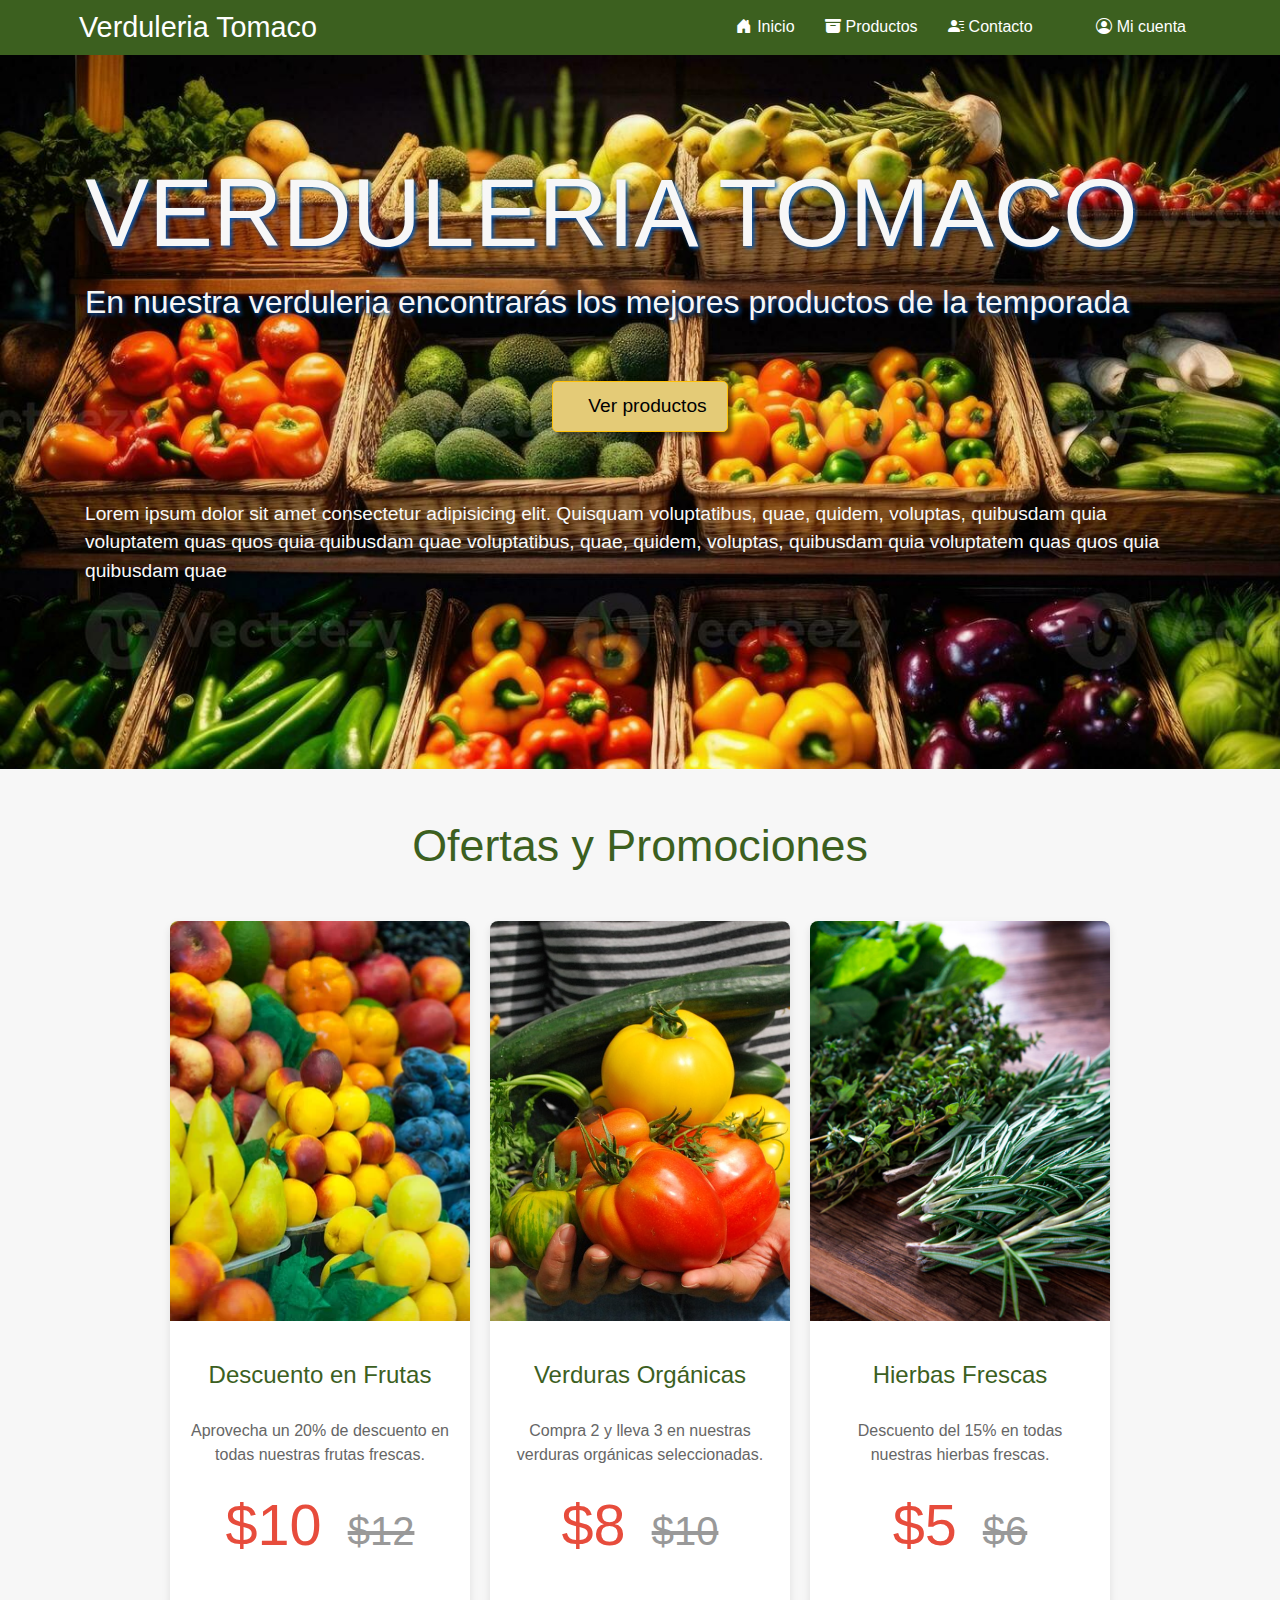
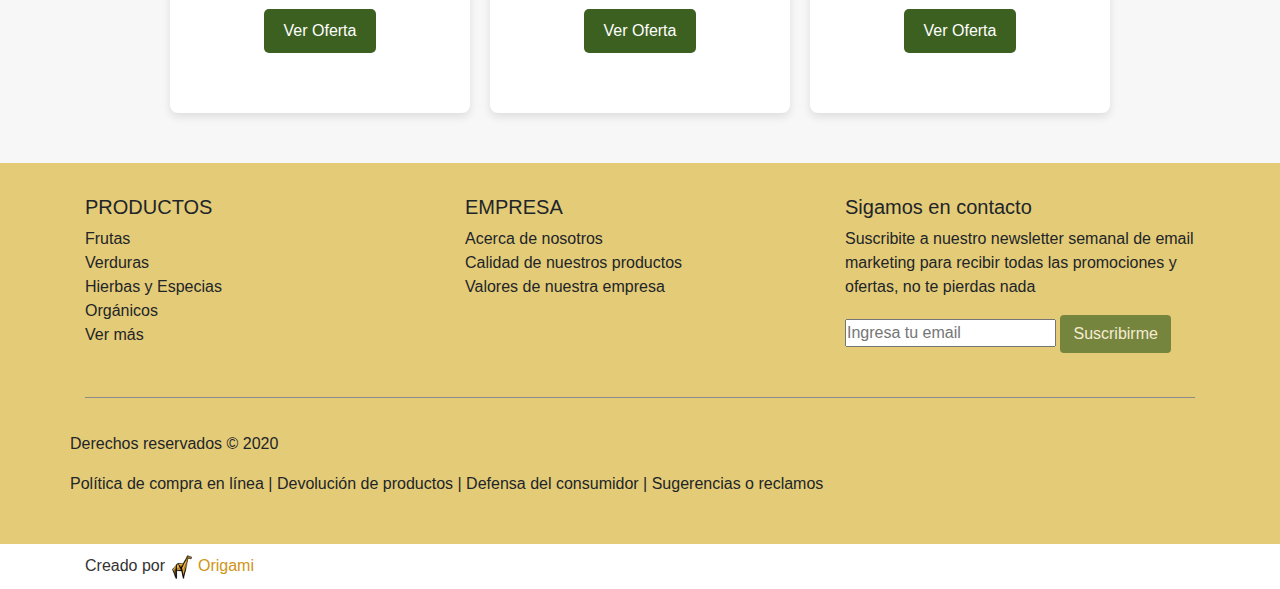
<file: index.html>
<!DOCTYPE html>
<html lang="en">

<head>
    <meta charset="UTF-8">
    <meta name="viewport" content="width=device-width, initial-scale=1.0">
    <title>Verduleria Tomaco</title>
    <link rel="stylesheet" href="src/css/styles.css">
    <!-- bootstrap -->
    <link href="https://maxcdn.bootstrapcdn.com/bootstrap/4.0.0/css/bootstrap.min.css" rel="stylesheet">
    <!-- font awesome CDN -->
    <link rel="stylesheet" href="https://cdnjs.cloudflare.com/ajax/libs/font-awesome/5.15.4/css/all.min.css"
        integrity="sha384-DyZ88mC6Up2uqS4h/2y6lO0hVVj+7et7hM2q6sEl0r87V7FSfjDQ5jf5y4sfofs" crossorigin="anonymous">
    <!-- bootstrap icons -->
    <link rel="stylesheet" href="https://cdn.jsdelivr.net/npm/bootstrap-icons@1.11.3/font/bootstrap-icons.min.css">
     
</head>

<body>
    <header>
        <div class="top-header">
            <div class="container">
                <h1>Verduleria Tomaco</h1>
                <!-- agregar iconos -->
                <nav>
                    <ul class="nav-list">
                        <li><a href="/index.html"><i class="bi bi-house-door-fill"></i>Inicio</a></li>
                        <li><a href="#productos"><i class="bi bi-archive-fill"></i>Productos</a></li>
                        <li><a href="#contacto"><i class="bi bi-person-lines-fill"></i>Contacto</a></li>
                        <li class="ml-4 pl-4"><a href="/src/pages/micuenta.html"><i class="bi bi-person-circle"></i>Mi cuenta</a></li>
                    </ul>
                </nav>
            </div>
        </div>
    </header>
    <main>
        <section id="portada">
            <div class="portada">
                <div class="container portada-bienvenida">
                    <h2 class="text-uppercase">Verduleria Tomaco</h2>
                    <p>En nuestra verduleria encontrarás los mejores productos de la temporada</p>
                    <!-- llamado a la accion rapida boton más icono de carrito de compras-->
                    <div class="ver-productos">
                        <button type="button" class="btn-productos btn btn-warning ">
                            <i class="fas fa-shopping-cart"></i>Ver productos</button>
                    </div>
                    <!-- corta historia de la verduleria -->
                    <div class="corta-historia">
                        <p class="text-light">Lorem ipsum dolor sit amet consectetur adipisicing elit. Quisquam
                            voluptatibus, quae, quidem, voluptas, quibusdam quia voluptatem quas quos quia quibusdam
                            quae voluptatibus, quae, quidem, voluptas, quibusdam quia voluptatem quas quos quia
                            quibusdam quae</p>
                    </div>
                </div>
            </div>

        </section>
        
        <section id="promotions" class="promotions-section">
            <div class="container">
                <div class="titulo">
                    <h2 class="section-title mb-5">Ofertas y Promociones</h2>
                </div>
            </div>

            <div class="container">
                <div class="promo-grid">
                    <div class="promo-item">
                        <img src="assets/images/frutas.jpg" alt="Promo 1" class="promo-image">
                        <div class="promo-content">
                            <div>
                                <h3 class="promo-title">Descuento en Frutas</h3>
                                <p class="promo-description">Aprovecha un 20% de descuento en todas nuestras frutas
                                    frescas.
                                </p>
                            </div>
                            <div>
                                <span class="promo-price">$10 <del>$12</del></span>
                            </div>
                            <button class="promo-button">Ver Oferta</button>
                        </div>
                    </div>
                    <div class="promo-item">
                        <img src="assets/images/verduras-organicas.jpg" alt="Promo 2" class="promo-image">
                        <div class="promo-content">
                            <div>
                                <h3 class="promo-title">Verduras Orgánicas</h3>
                                <p class="promo-description">Compra 2 y lleva 3 en nuestras verduras orgánicas
                                    seleccionadas.</p>
                            </div>
                            <div>
                                <span class="promo-price">$8 <del>$10</del></span>
                            </div>
                            <button class="promo-button">Ver Oferta</button>
                        </div>
                    </div>
                    <div class="promo-item">
                        <img src="assets/images/hierbas-frescas.jpg" alt="Promo 3" class="promo-image">
                        <div class="promo-content">
                            <div>
                                <h3 class="promo-title">Hierbas Frescas</h3>
                                <p class="promo-description">Descuento del 15% en todas nuestras hierbas frescas.</p>
                            </div>
                            <div>
                                <span class="promo-price">$5 <del>$6</del></span>
                            </div>
                            <button class="promo-button">Ver Oferta</button>
                        </div>
                    </div>
                </div>
            </div>
        </section>
    </main>
    <footer>
        <div class="footer-verduleria">
            <div class="container">
                <div class="row">
                    <div class="col columna-productos">
                        <h5>PRODUCTOS</h5>
                        <ul>
                            <li><a href="#">Frutas</a></li>
                            <li><a href="#">Verduras</a></li>
                            <li><a href="#">Hierbas y Especias</a></li>
                            <li><a href="#">Orgánicos</a></li>
                            <li><a href="#">Ver más</a></li>
                        </ul>
                    </div>
                    <div class="col columna-empresa">
                        <h5>EMPRESA</h5>
                        <ul>
                            <li><a href="#">Acerca de nosotros</a></li>
                            <li><a href="#">Calidad de nuestros productos</a></li>
                            <li><a href="#">Valores de nuestra empresa</a></li>
                        </ul>
                    </div>
                    <div class="col columna-suscripcion">
                        <h5>Sigamos en contacto</h5>
                        <p>Suscribite a nuestro newsletter semanal de email marketing para recibir todas las promociones
                            y ofertas, no te pierdas nada</p>
                        <form action="" method="post">
                            <input type="email" name="email" placeholder="Ingresa tu email" autocomplete="given-name">
                            <button class="btn btn-suscribirme" type="submit" _blank disabled>Suscribirme</button>
                        </form>
                    </div>
                </div>
            </div>

            <div class="separador container mt-4 mb-4">
                <span class="elemento-separador"></span>
            </div>

            <div class="container">
                <div class="row">
                    <!-- derechos reservados y política de compra -->
                    <div class="derechos-politica-compra text-left">
                        <ul>
                            <li>
                                <p class="derechos-reservados">Derechos reservados © 2020</p>
                            </li>
                            <li>
                                <p><a href="/src/pages/pages_compra_devolucion_defensa.html#compra-linea">Política de
                                        compra en línea</a> | <a
                                        href="/src/pages/pages_compra_devolucion_defensa.html#devolucion-productos">Devolución
                                        de productos</a> | <a
                                        href="/src/pages/pages_compra_devolucion_defensa.html#defensa-consumidor">Defensa
                                        del consumidor</a> | <a href="/src/pages/sugerencias_reclamos.html">Sugerencias
                                        o reclamos</a></p>
                            </li>
                        </ul>

                    </div>
                </div>
            </div>
        </div>
    </footer>
    <!-- copyright y autor -->
    <div class="footer-bottom">
        <div class="container d-flex justify-content-between g-1">
            <!-- <p class="m-0">Copyright &copy; Escuelita Saludable | <span class="flag-icon flag-icon-ar"></span> Español
                (AR)</p> -->
            <p class="autor">Creado por <a
                    href="https://api.whatsapp.com/send/?phone=5493434387478&type=phone_number&app_absent=0"><i
                        class="custom-icon"></i> Origami</a></p>
        </div>
    </div>
    <!-- archivos JS -->
    <script src="js/menu-hamburguesa.js"></script>
    <!-- Link Bootstrap JS and dependencies -->
    <script src="https://code.jquery.com/jquery-3.2.1.slim.min.js"></script>
    <script src="https://cdnjs.cloudflare.com/ajax/libs/popper.js/1.11.0/umd/popper.min.js"></script>
    <script src="https://maxcdn.bootstrapcdn.com/bootstrap/4.0.0/js/bootstrap.min.js"></script>
</body>

</html>
</file>
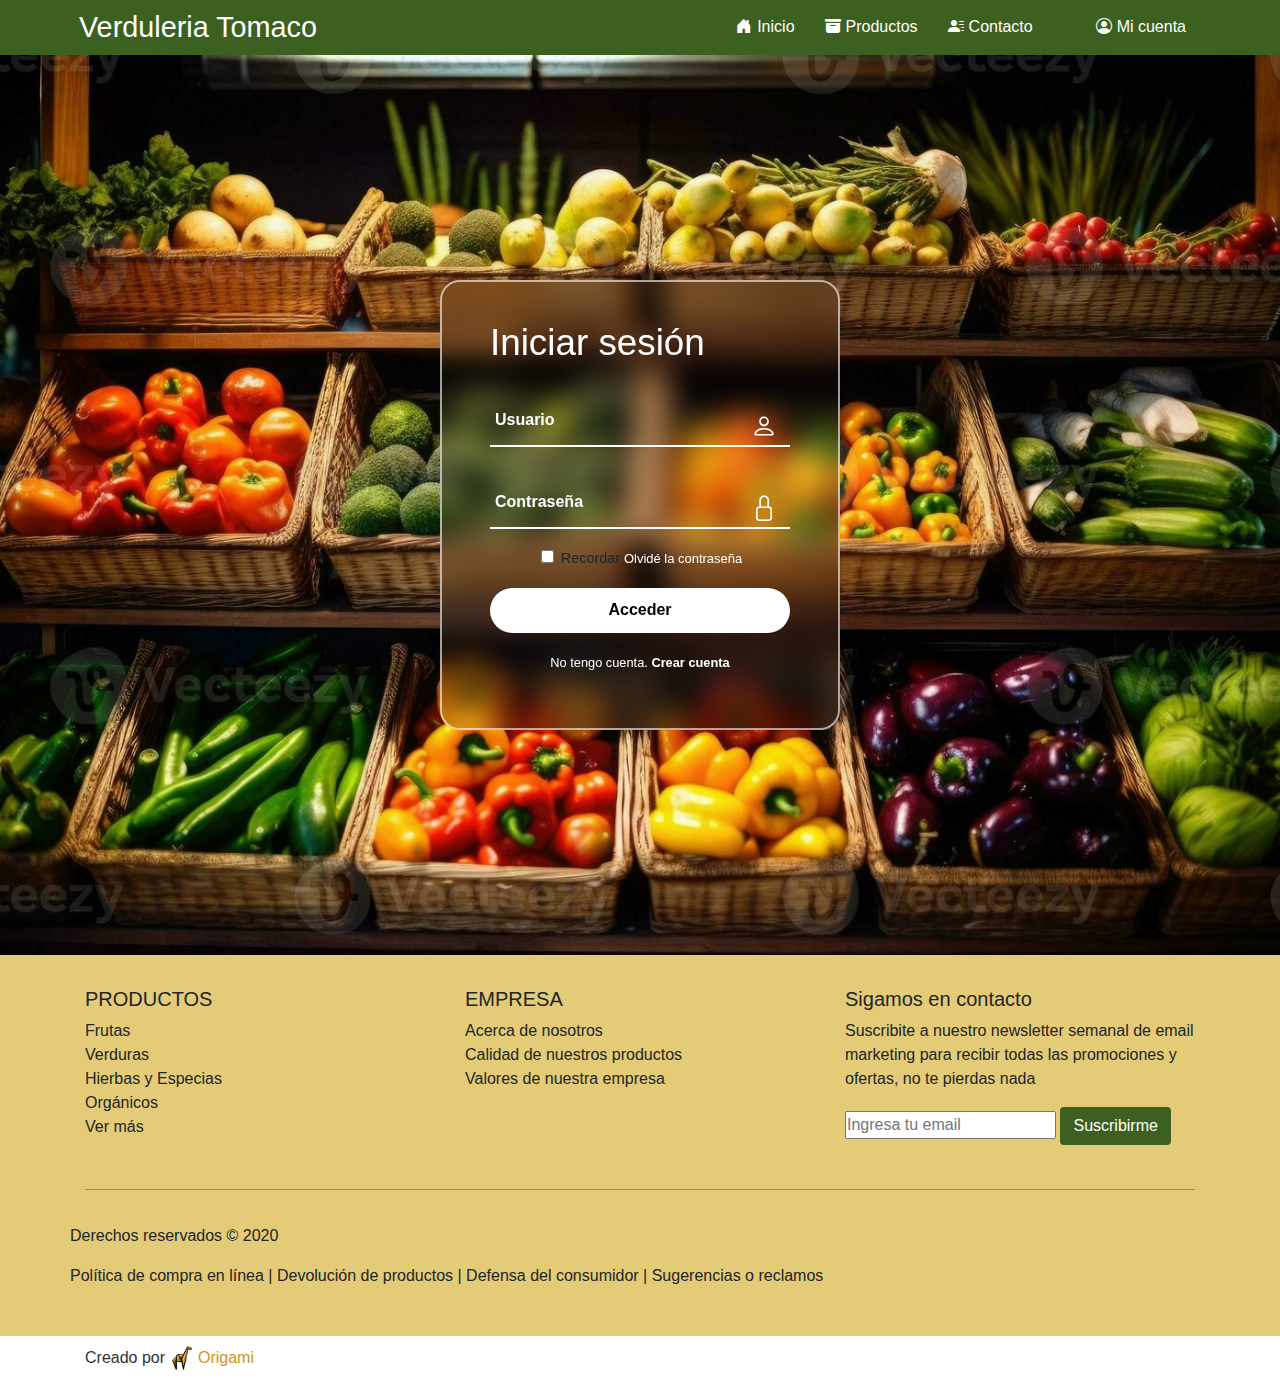
<file: micuenta.html>
<!DOCTYPE html>
<html lang="en">

<head>
    <meta charset="UTF-8">
    <meta name="viewport" content="width=device-width, initial-scale=1.0">
    <title>Inicio de Sesión | Verduleria Tomaco</title>
    <link rel="stylesheet" href="src/css/styles.css">
    <!-- bootstrap -->
    <link href="https://maxcdn.bootstrapcdn.com/bootstrap/4.0.0/css/bootstrap.min.css" rel="stylesheet">
    <!-- font awesome CDN -->
    <link rel="stylesheet" href="https://cdnjs.cloudflare.com/ajax/libs/font-awesome/5.15.4/css/all.min.css"
        integrity="sha384-DyZ88mC6Up2uqS4h/2y6lO0hVVj+7et7hM2q6sEl0r87V7FSfjDQ5jf5y4sfofs" crossorigin="anonymous">
    <link rel="stylesheet" href="/src/css/login.css">
    <!-- bootstrap icons -->
    <link rel="stylesheet" href="https://cdn.jsdelivr.net/npm/bootstrap-icons@1.11.3/font/bootstrap-icons.min.css">
</head>

<body>
    <header>
        <div class="top-header">
            <div class="container">
                <h1>Verduleria Tomaco</h1>
                <!-- agregar iconos -->
                <nav>
                    <ul class="nav-list">
                        <li><a href="/index.html"><i class="bi bi-house-door-fill"></i>Inicio</a></li>
                        <li><a href="#productos"><i class="bi bi-archive-fill"></i>Productos</a></li>
                        <li><a href="#contacto"><i class="bi bi-person-lines-fill"></i>Contacto</a></li>
                        <li class="ml-4 pl-4"><a href="micuenta.html"><i class="bi bi-person-circle"></i>Mi cuenta</a>
                        </li>
                    </ul>
                </nav>
            </div>
        </div>
    </header>
    <main>
        <section id="login" class="login__class">            
                <div class="contenedor">                    
                    <div class="formulario">
                        <h2>Iniciar sesión</h2>
                        <form action="#">

                            <div class="input-contenedor">
                                <i class="bi bi-person"></i><label for="email">Usuario</label>
                                <input type="email" id="email" required>
                            </div>
                            <div class="input-contenedor">
                                <i class="bi bi-lock"></i><label for="password">Contraseña</label>
                                <input type="password" id="password" name="password" minlength="8" required />
                            </div>
                            <div class="olvidar">
                                <label for="#">
                                    <input type="checkbox" id="in__olvidar" name="olvidar"/> Recordar
                                <a href="#">Olvidé la contraseña</a>
                                </label>                                
                            </div>

                            <button>Acceder</button>
                            <div class="registrar">
                                <p>No tengo cuenta. <a href="#">Crear cuenta</a></p>
                            </div>
                        </form>
                    </div>
                </div>
        </section>
    </main>
    <footer>
        <div class="footer-verduleria">
            <div class="container">
                <div class="row">
                    <div class="col columna-productos">
                        <h5>PRODUCTOS</h5>
                        <ul>
                            <li><a href="#">Frutas</a></li>
                            <li><a href="#">Verduras</a></li>
                            <li><a href="#">Hierbas y Especias</a></li>
                            <li><a href="#">Orgánicos</a></li>
                            <li><a href="#">Ver más</a></li>
                        </ul>
                    </div>
                    <div class="col columna-empresa">
                        <h5>EMPRESA</h5>
                        <ul>
                            <li><a href="#">Acerca de nosotros</a></li>
                            <li><a href="#">Calidad de nuestros productos</a></li>
                            <li><a href="#">Valores de nuestra empresa</a></li>
                        </ul>
                    </div>
                    <div class="col columna-suscripcion">
                        <h5>Sigamos en contacto</h5>
                        <p>Suscribite a nuestro newsletter semanal de email marketing para recibir todas las promociones
                            y ofertas, no te pierdas nada</p>
                        <form action="" method="post">
                            <input type="text" name="email" placeholder="Ingresa tu email">
                            <button class="btn btn-suscribirme" type="submit">Suscribirme</button>
                        </form>
                    </div>
                </div>
            </div>

            <div class="separador container mt-4 mb-4">
                <span class="elemento-separador"></span>
            </div>

            <div class="container">
                <div class="row">
                    <!-- derechos reservados y política de compra -->
                    <div class="derechos-politica-compra text-left">
                        <ul>
                            <li>
                                <p class="derechos-reservados">Derechos reservados © 2020</p>
                            </li>
                            <li>
                                <p><a href="/src/pages/pages_compra_devolucion_defensa.html#compra-linea">Política de
                                        compra en línea</a> | <a
                                        href="/src/pages/pages_compra_devolucion_defensa.html#devolucion-productos">Devolución
                                        de productos</a> | <a
                                        href="/src/pages/pages_compra_devolucion_defensa.html#defensa-consumidor">Defensa
                                        del consumidor</a> | <a href="/src/pages/sugerencias_reclamos.html">Sugerencias
                                        o reclamos</a></p>
                            </li>
                        </ul>

                    </div>
                </div>
            </div>
        </div>
    </footer>
    <!-- copyright y autor -->
    <div class="footer-bottom">
        <div class="container d-flex justify-content-between g-1">
            <!-- <p class="m-0">Copyright &copy; Escuelita Saludable | <span class="flag-icon flag-icon-ar"></span> Español
                (AR)</p> -->
            <p class="autor">Creado por <a
                    href="https://api.whatsapp.com/send/?phone=5493434387478&type=phone_number&app_absent=0"><i
                        class="custom-icon"></i> Origami</a></p>
        </div>
    </div>
    <!-- archivos JS -->
    <script src="js/menu-hamburguesa.js"></script>
    <!-- Link Bootstrap JS and dependencies -->
    <script src="https://code.jquery.com/jquery-3.2.1.slim.min.js"></script>
    <script src="https://cdnjs.cloudflare.com/ajax/libs/popper.js/1.11.0/umd/popper.min.js"></script>
    <script src="https://maxcdn.bootstrapcdn.com/bootstrap/4.0.0/js/bootstrap.min.js"></script>
</body>

</html>
</file>
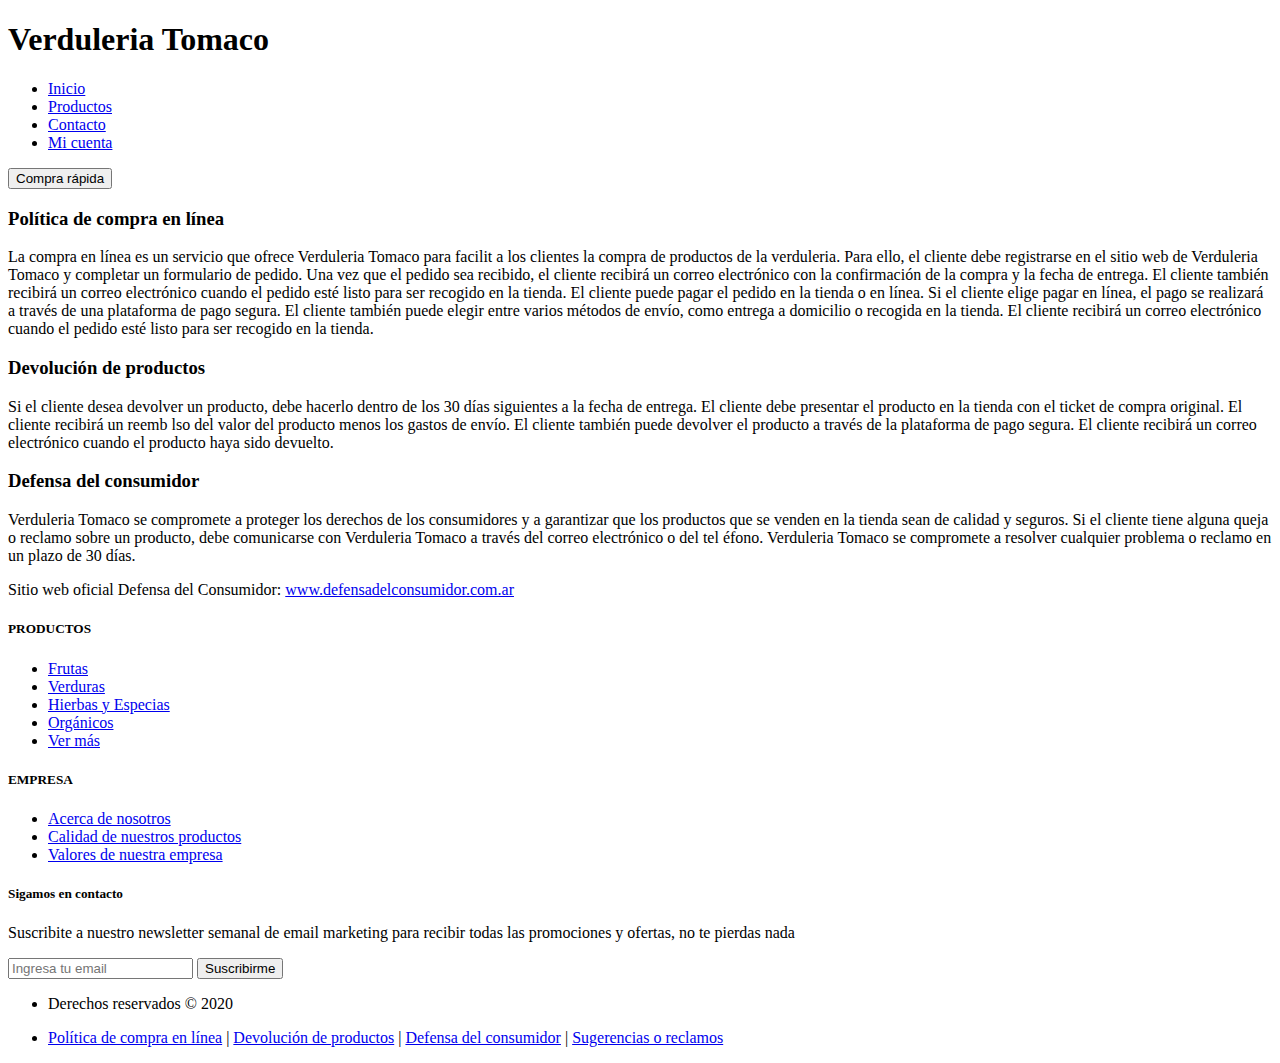
<file: src/pages/pages_compra_devolucion_defensa.html>
<!DOCTYPE html>
<html lang="en">
<head>
    <meta charset="UTF-8">
    <meta name="viewport" content="width=device-width, initial-scale=1.0">
    <title>Document</title>
</head>
<body>
    <header>
        <div class="top-header">
            <div class="container">
                <h1>Verduleria Tomaco</h1>                
                <nav>
                    <ul>
                        <li><a href="/index.html">Inicio</a></li>
                        <li><a href="#productos">Productos</a></li>
                        <li><a href="#contacto">Contacto</a></li>
                        <li><a href="sesion.html">Mi cuenta</a></li>
                    </ul>
                </nav>
            </div>
        </div>
        <!-- llamado a la acción rapida -->
         <div class="container">
            <div class="ordenar-ahora">
                <button type="button" class="btn btn-warning text-secondary-emphasis">Compra rápida</button>
            </div>
         </div>
        
    </header>
    <main>
        <p id="compra-linea">
            <h3>Política de compra en línea</h3>
            <p>La compra en línea es un servicio que ofrece Verduleria Tomaco para facilit a
            los clientes la compra de productos de la verduleria. Para ello, el cliente debe registrarse en el sitio web de Verduleria Tomaco y
            completar un formulario de pedido. Una vez que el pedido sea recibido, el cliente recibirá un correo electrónico con la
            confirmación de la compra y la fecha de entrega. El cliente también recibirá un correo electrónico cuando el pedido esté listo para
            ser recogido en la tienda. El cliente puede pagar el pedido en la tienda o en línea. Si el cliente elige pagar en línea, el pago se
            realizará a través de una plataforma de pago segura. El cliente también puede elegir entre varios métodos de envío, como entrega a
            domicilio o recogida en la tienda. El cliente recibirá un correo electrónico cuando el pedido esté listo para ser recogido en la
            tienda.</p>
        </section>
        <section id="devolucion-productos">
            <h3>Devolución de productos</h3>
            <p>Si el cliente desea devolver un producto, debe hacerlo dentro de los
                30 días siguientes a la fecha de entrega. El cliente debe presentar el
                producto en la tienda con el ticket de compra original. El cliente recibirá un reemb
                lso del valor del producto menos los gastos de envío. El cliente también puede
                devolver el producto a través de la plataforma de pago segura. El cliente recibirá un
                correo electrónico cuando el producto haya sido devuelto.</p>                
        </section>
        <section id="defensa-consumidor">
            <h3>Defensa del consumidor</h3>
            <p>Verduleria Tomaco se compromete a proteger los derechos de los
                consumidores y a garantizar que los productos que se venden en la tienda
                sean de calidad y seguros. Si el cliente tiene alguna queja o reclamo sobre un
                producto, debe comunicarse con Verduleria Tomaco a través del correo electrónico o del tel
                éfono. Verduleria Tomaco se compromete a resolver cualquier problema o
                reclamo en un plazo de 30 días.</p>
                <p>Sitio web oficial Defensa del Consumidor: <a href="www.defensadelconsumidor.com.ar">www.defensadelconsumidor.com.ar</a></p>
        </section>

    </main>
    <footer>
        <div class="footer-verduleria">
            <div class="container">
                <div class="row">
                    <div class="col columna-productos">
                        <h5>PRODUCTOS</h5>
                        <ul>
                            <li><a href="#">Frutas</a></li>
                            <li><a href="#">Verduras</a></li>
                            <li><a href="#">Hierbas y Especias</a></li>
                            <li><a href="#">Orgánicos</a></li>
                            <li><a href="#">Ver más</a></li>
                        </ul>
                    </div>
                    <div class="col columna-empresa">
                        <h5>EMPRESA</h5>
                        <ul>
                            <li><a href="#">Acerca de nosotros</a></li>
                            <li><a href="#">Calidad de nuestros productos</a></li>
                            <li><a href="#">Valores de nuestra empresa</a></li>
                        </ul>
                    </div>
                    <div class="col columna-suscripcion">
                        <h5>Sigamos en contacto</h5>
                        <p>Suscribite a nuestro newsletter semanal de email marketing para recibir todas las promociones
                            y ofertas, no te pierdas nada</p>
                        <form action="" method="post">
                            <input type="text" name="email" placeholder="Ingresa tu email">
                            <button class="btn btn-suscribirme" type="submit">Suscribirme</button>
                        </form>
                    </div>
                </div>
            </div>

            <div class="separador container mt-4 mb-4">
                <span class="elemento-separador"></span>
            </div>

            <div class="container">
                <div class="row">
                    <!-- derechos reservados y política de compra -->
                    <div class="derechos-politica-compra text-left">
                        <ul>
                            <li>
                                <p class="derechos-reservados">Derechos reservados © 2020</p>
                            </li>
                            <li>
                                <p><a href="#">Política de compra en línea</a> | <a href="#">Devolución de productos</a> | <a href="#">Defensa del consumidor</a> | <a href="#">Sugerencias o reclamos</a></p>
                            </li>
                        </ul>

                    </div>
                </div>
            </div>
        </div>
    </footer>
    <!-- Link Bootstrap JS and dependencies -->
    <script src="https://code.jquery.com/jquery-3.2.1.slim.min.js"></script>
    <script src="https://cdnjs.cloudflare.com/ajax/libs/popper.js/1.11.0/umd/popper.min.js"></script>
    <script src="https://maxcdn.bootstrapcdn.com/bootstrap/4.0.0/js/bootstrap.min.js"></script>
</body>
</html>
</file>
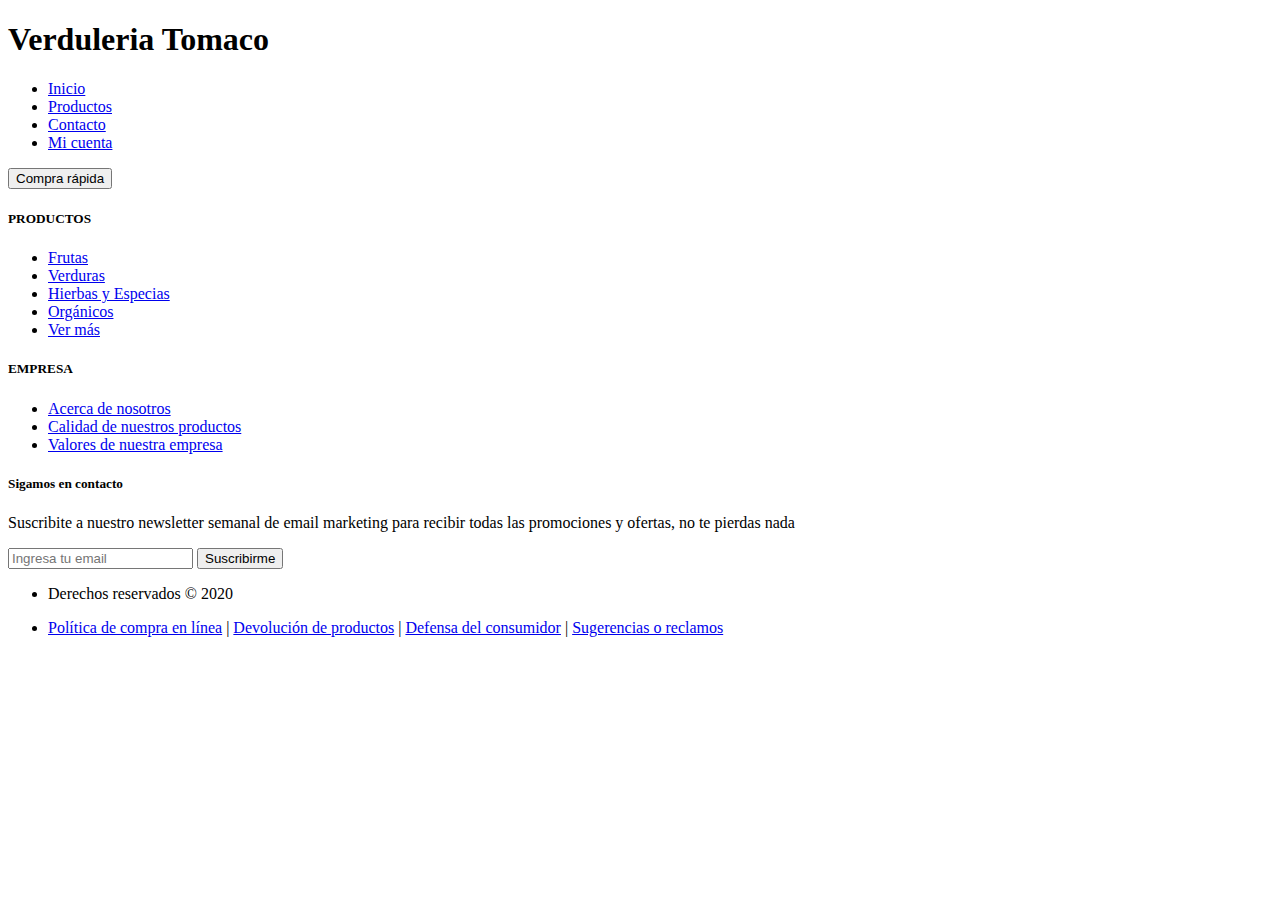
<file: src/pages/sugerencias_reclamos.html>
<!DOCTYPE html>
<html lang="en">
<head>
    <meta charset="UTF-8">
    <meta name="viewport" content="width=device-width, initial-scale=1.0">
    <title>Document</title>
</head>
<body>
    <header>
        <div class="top-header">
            <div class="container">
                <h1>Verduleria Tomaco</h1>                
                <nav>
                    <ul>
                        <li><a href="/index.html">Inicio</a></li>
                        <li><a href="#productos">Productos</a></li>
                        <li><a href="#contacto">Contacto</a></li>
                        <li><a href="sesion.html">Mi cuenta</a></li>
                    </ul>
                </nav>
            </div>
        </div>
        <!-- llamado a la acción rapida -->
         <div class="container">
            <div class="ordenar-ahora">
                <button type="button" class="btn btn-warning text-secondary-emphasis">Compra rápida</button>
            </div>
         </div>
        
    </header>
    <footer>
        <div class="footer-verduleria">
            <div class="container">
                <div class="row">
                    <div class="col columna-productos">
                        <h5>PRODUCTOS</h5>
                        <ul>
                            <li><a href="#">Frutas</a></li>
                            <li><a href="#">Verduras</a></li>
                            <li><a href="#">Hierbas y Especias</a></li>
                            <li><a href="#">Orgánicos</a></li>
                            <li><a href="#">Ver más</a></li>
                        </ul>
                    </div>
                    <div class="col columna-empresa">
                        <h5>EMPRESA</h5>
                        <ul>
                            <li><a href="#">Acerca de nosotros</a></li>
                            <li><a href="#">Calidad de nuestros productos</a></li>
                            <li><a href="#">Valores de nuestra empresa</a></li>
                        </ul>
                    </div>
                    <div class="col columna-suscripcion">
                        <h5>Sigamos en contacto</h5>
                        <p>Suscribite a nuestro newsletter semanal de email marketing para recibir todas las promociones
                            y ofertas, no te pierdas nada</p>
                        <form action="" method="post">
                            <input type="text" name="email" placeholder="Ingresa tu email">
                            <button class="btn btn-suscribirme" type="submit">Suscribirme</button>
                        </form>
                    </div>
                </div>
            </div>

            <div class="separador container mt-4 mb-4">
                <span class="elemento-separador"></span>
            </div>

            <div class="container">
                <div class="row">
                    <!-- derechos reservados y política de compra -->
                    <div class="derechos-politica-compra text-left">
                        <ul>
                            <li>
                                <p class="derechos-reservados">Derechos reservados © 2020</p>
                            </li>
                            <li>
                                <p><a href="#">Política de compra en línea</a> | <a href="#">Devolución de productos</a> | <a href="#">Defensa del consumidor</a> | <a href="#">Sugerencias o reclamos</a></p>
                            </li>
                        </ul>

                    </div>
                </div>
            </div>
        </div>
    </footer>
    <!-- Link Bootstrap JS and dependencies -->
    <script src="https://code.jquery.com/jquery-3.2.1.slim.min.js"></script>
    <script src="https://cdnjs.cloudflare.com/ajax/libs/popper.js/1.11.0/umd/popper.min.js"></script>
    <script src="https://maxcdn.bootstrapcdn.com/bootstrap/4.0.0/js/bootstrap.min.js"></script>
</body>
</html>
</file>
<file: src/css/styles.css>
@charset "UTF-8";
* {
  margin: 0;
  padding: 0;
  box-sizing: border-box;
}

li {
  list-style-type: none;
}

a {
  text-decoration: none;
}

i {
  padding-right: 5px;
}

.container {
  width: 1240px;
  display: flex;
  align-items: center;
}

/* navegador y header */
header {
  /* position: fixed; */
  /* top: 0;
  left: 0;
  width: 100%;
  height: 80px; */
}
header .top-header {
  display: flex;
  flex-direction: column;
  background-color: #3c601f;
  color: #fff;
  padding: 10px 0;
}
header .top-header .container {
  width: 90%;
  max-width: 1200px;
  margin: 0 auto;
  display: flex;
  justify-content: space-between;
  align-items: center;
}
header .top-header .container h1 {
  margin: 0;
  font-size: 1.8em;
}
header .top-header .container nav {
  display: flex;
  align-items: center;
}
header .top-header .container nav .nav-list {
  list-style: none;
  padding: 0;
  margin: 0;
  display: flex;
}
header .top-header .container nav .nav-list li {
  margin: 0 15px;
}
header .top-header .container nav .nav-list a {
  color: #fff;
  text-decoration: none;
  font-size: 1em;
}
header .top-header .container nav .hamburger {
  display: none;
  background: none;
  border: none;
  color: #fff;
  font-size: 1.5em;
  cursor: pointer;
}

.btn {
  display: flex;
  align-items: center;
  padding: 10px 20px;
  font-size: 1.2em;
  border: none;
  border-radius: 5px;
  background-color: #ffc107;
  color: #333;
  cursor: pointer;
  transition: background-color 0.3s ease;
}

.btn i {
  margin-right: 10px;
}

.btn:hover {
  background-color: #e0a800;
}

@media (max-width: 768px) {
  .nav-list {
    display: none;
    flex-direction: column;
    background-color: #27ae60;
    position: absolute;
    top: 60px;
    right: 0;
    width: 100%;
    text-align: center;
  }
  .nav-list.show {
    display: flex;
  }
  .nav-list li {
    margin: 15px 0;
  }
  .hamburger {
    display: block;
  }
}
/* inicio main  */
#portada {
  padding: 100px 0px;
  background-image: url("../../assets/images/portada.jpg");
  background-size: cover;
  background-repeat: no-repeat;
  background-attachment: fixed;
}
#portada .portada-bienvenida {
  flex-wrap: wrap;
}
#portada .portada-bienvenida h2 {
  font-size: 6rem;
  text-shadow: #0056b3 2px 2px 4px;
  color: #f7f7f7;
}
#portada .portada-bienvenida p {
  font-size: 2em;
  margin-bottom: 35px;
  color: #f7f7f7;
  text-shadow: #0056b3 2px 2px 4px;
}
#portada .portada-bienvenida .ver-productos {
  width: 100%;
  margin: 20px;
  display: flex;
  justify-content: center;
  align-items: center;
}
#portada .portada-bienvenida .ver-productos .btn-productos {
  padding: 10px 20px;
  font-size: 1.2em;
  border-radius: 5px;
  background-color: #e4cb77;
  color: #000;
  cursor: pointer;
  transition: background-color 0.3s ease;
  box-shadow: 4px 4px 4px rgba(0, 0, 0, 0.5);
}
#portada .portada-bienvenida .ver-productos .btn-productos:hover {
  background-color: #e0a800;
}
#portada .portada-bienvenida .ver-productos .btn-productos i {
  margin-right: 10px;
}
#portada .portada-bienvenida .corta-historia {
  margin: 3rem 0;
}
#portada .portada-bienvenida .corta-historia p {
  font-size: 1.2rem;
  text-shadow: none;
}

/* ofertas y promociones */
.promotions-section {
  background-color: #f7f7f7;
  padding: 50px 0;
}
.promotions-section .titulo {
  width: 100%;
}
.promotions-section .titulo .section-title {
  text-align: center;
  font-size: 2.8em;
  margin-bottom: 20px;
  color: #3c601f;
  margin-bottom: 20px;
}
.promotions-section .container {
  /*   width: 100%;
  max-width: 1200px;
  margin: 0 auto; */
}
.promotions-section .container .promo-grid {
  display: flex;
  flex-wrap: wrap;
  gap: 20px;
  justify-content: center;
  margin: 0 auto;
}
.promotions-section .container .promo-grid .promo-item {
  background-color: #fff;
  border-radius: 8px;
  box-shadow: 0 4px 8px rgba(0, 0, 0, 0.1);
  overflow: hidden;
  max-width: 300px;
  text-align: center;
  padding-bottom: 40px;
}
.promotions-section .container .promo-grid .promo-item .promo-image {
  width: 100%;
  height: 400px;
  object-fit: cover;
}
.promotions-section .container .promo-grid .promo-item .promo-content {
  padding: 20px;
  flex-direction: column;
}
.promotions-section .container .promo-grid .promo-item .promo-content .promo-title {
  font-size: 1.5em;
  color: #3c601f;
  margin-bottom: 10px;
  padding: 20px 0px;
}
.promotions-section .container .promo-grid .promo-item .promo-content .promo-description {
  font-size: 1em;
  color: #666;
  margin-bottom: 15px;
}
.promotions-section .container .promo-grid .promo-item .promo-content .promo-price {
  font-size: 3.6em;
  color: #e74c3c;
  margin-bottom: 15px;
  font-weight: 500;
}
.promotions-section .container .promo-grid .promo-item .promo-content .promo-price del {
  font-size: 40px;
  color: #999;
  margin-left: 10px;
}
.promotions-section .container .promo-grid .promo-item .promo-content .promo-button {
  margin-top: 40px;
  background-color: #3c601f;
  color: #fff;
  border: none;
  padding: 10px 20px;
  border-radius: 5px;
  cursor: pointer;
  transition: background-color 0.3s ease;
}
.promotions-section .container .promo-grid .promo-item .promo-content .promo-button:hover {
  background-color: #4a8b15;
}

/* inicio footer */
.footer-verduleria {
  background-color: #e4cb77;
  padding: 2em;
}
.footer-verduleria a {
  color: #212529;
}
.footer-verduleria a:hover {
  color: #1b1e22;
}
.footer-verduleria .separador .elemento-separador {
  display: block; /* Converts span to block-level to apply width and height */
  height: 1px; /* Thickness of the line */
  background-color: #8b8b8b; /* Color of the line, adjust as needed */
  width: 100%; /* Width of the line, adjust as needed */
  margin: 10px 0; /* Space above and below the line, adjust as needed */
  padding: 0;
}
.footer-verduleria .btn-suscribirme {
  color: #fff;
  background-color: #3c601f;
}
.footer-verduleria .btn-suscribirme:hover {
  background-color: #4a8b15;
}

.footer-bottom {
  background-color: #fff;
  color: #333;
  padding: 10px 0;
  display: flex;
  justify-content: space-between; /* Coloca los elementos en los extremos */
  align-items: center; /* Centra verticalmente */
}
.footer-bottom p {
  font-size: 1em;
  padding: 0;
}
.footer-bottom .autor {
  margin: 0;
  padding: 0;
}
.footer-bottom .autor a {
  color: #cf9416;
  text-decoration: none; /* Quita el subrayado del enlace */
}
.footer-bottom .autor .custom-icon {
  display: inline-block; /* Asegura que se comporte como un elemento en línea */
  width: 24px;
  height: 24px;
  background-image: url("../../assets/images/llama-origami.png");
  background-size: cover;
  background-repeat: no-repeat;
  vertical-align: middle; /* Ajusta la alineación vertical si es necesario */
}

/*# sourceMappingURL=styles.css.map */
</file>
<file: src/css/login.css>
section {
  display: flex;
  justify-content: center;
  align-items: center;
  width: 100%;
  min-height: 100vh;
  background: url(/assets/images/portada.jpg);
  background-position: center;
  background-size: cover;
}

.contenedor {
  position: relative;
  width: 400px;
  height: 450px;
  border: 2px solid rgba(255, 255, 255, 0.6);
  backdrop-filter: blur(15px);
  border-radius: 20px;
  display: flex;
  justify-content: center;
  align-items: center;
}
.contenedor h2 {
  font-size: 2.3rem;
  color: #fff;
}
.contenedor .input-contenedor {
  position: relative;
  margin: 30px 0;
  width: 300px;
  border-bottom: 2px solid #fff;
}
.contenedor .input-contenedor label {
  position: absolute;
  top: 50%;
  left: 5px;
  transform: translateY(-50%);
  color: #fff;
  font-size: 1rem;
  pointer-events: none;
  transition: 0.6s;
  font-weight: bold;
}
.contenedor .input-contenedor input:focus ~ label,
.contenedor .input-contenedor input:valid ~ label {
  top: -5px;
}
.contenedor .input-contenedor input {
  width: 100%;
  height: 50px;
  background-color: transparent;
  border: none;
  outline: none;
  font-size: 1rem;
  padding: -35px 0 5px;
  color: #fff;
}
.contenedor .input-contenedor i {
  position: absolute;
  color: #fff;
  font-size: 1.6rem;
  top: 13px;
  right: 8px;
}
.contenedor .olvidar {
  margin: -15px 0 15px;
  font-size: 0.9em;
  display: flex;
  justify-content: center;
}
.contenedor .olvidar label,
.contenedor .olvidar input {
  margin: 3px;
}
.contenedor .olvidar label a,
.contenedor .olvidar input a {
  color: #fff;
  transition: 0.3s;
  font-size: 0.9em;
}
.contenedor .olvidar label a:hover,
.contenedor .olvidar input a:hover {
  text-decoration: underline;
}
.contenedor button {
  width: 100%;
  height: 45px;
  border-radius: 40px;
  border: none;
  background-color: #fff;
  font-weight: bold;
  cursor: pointer;
  outline: none;
  font-size: 1rem;
  transition: 0.4s;
}
.contenedor button:hover {
  opacity: 0.5;
}
.contenedor .registrar {
  font-size: 0.8rem;
  color: #fff;
  text-align: center;
  margin: 20px 0 10px;
}
.contenedor .registrar a {
  font-weight: bold;
}
.contenedor .registrar p,
.contenedor .registrar a {
  text-decoration: none;
  color: #fff;
  transition: 0.3s;
}
.contenedor .registrar p:hover,
.contenedor .registrar a:hover {
  text-decoration: underline;
}

/*# sourceMappingURL=login.css.map */
</file>
